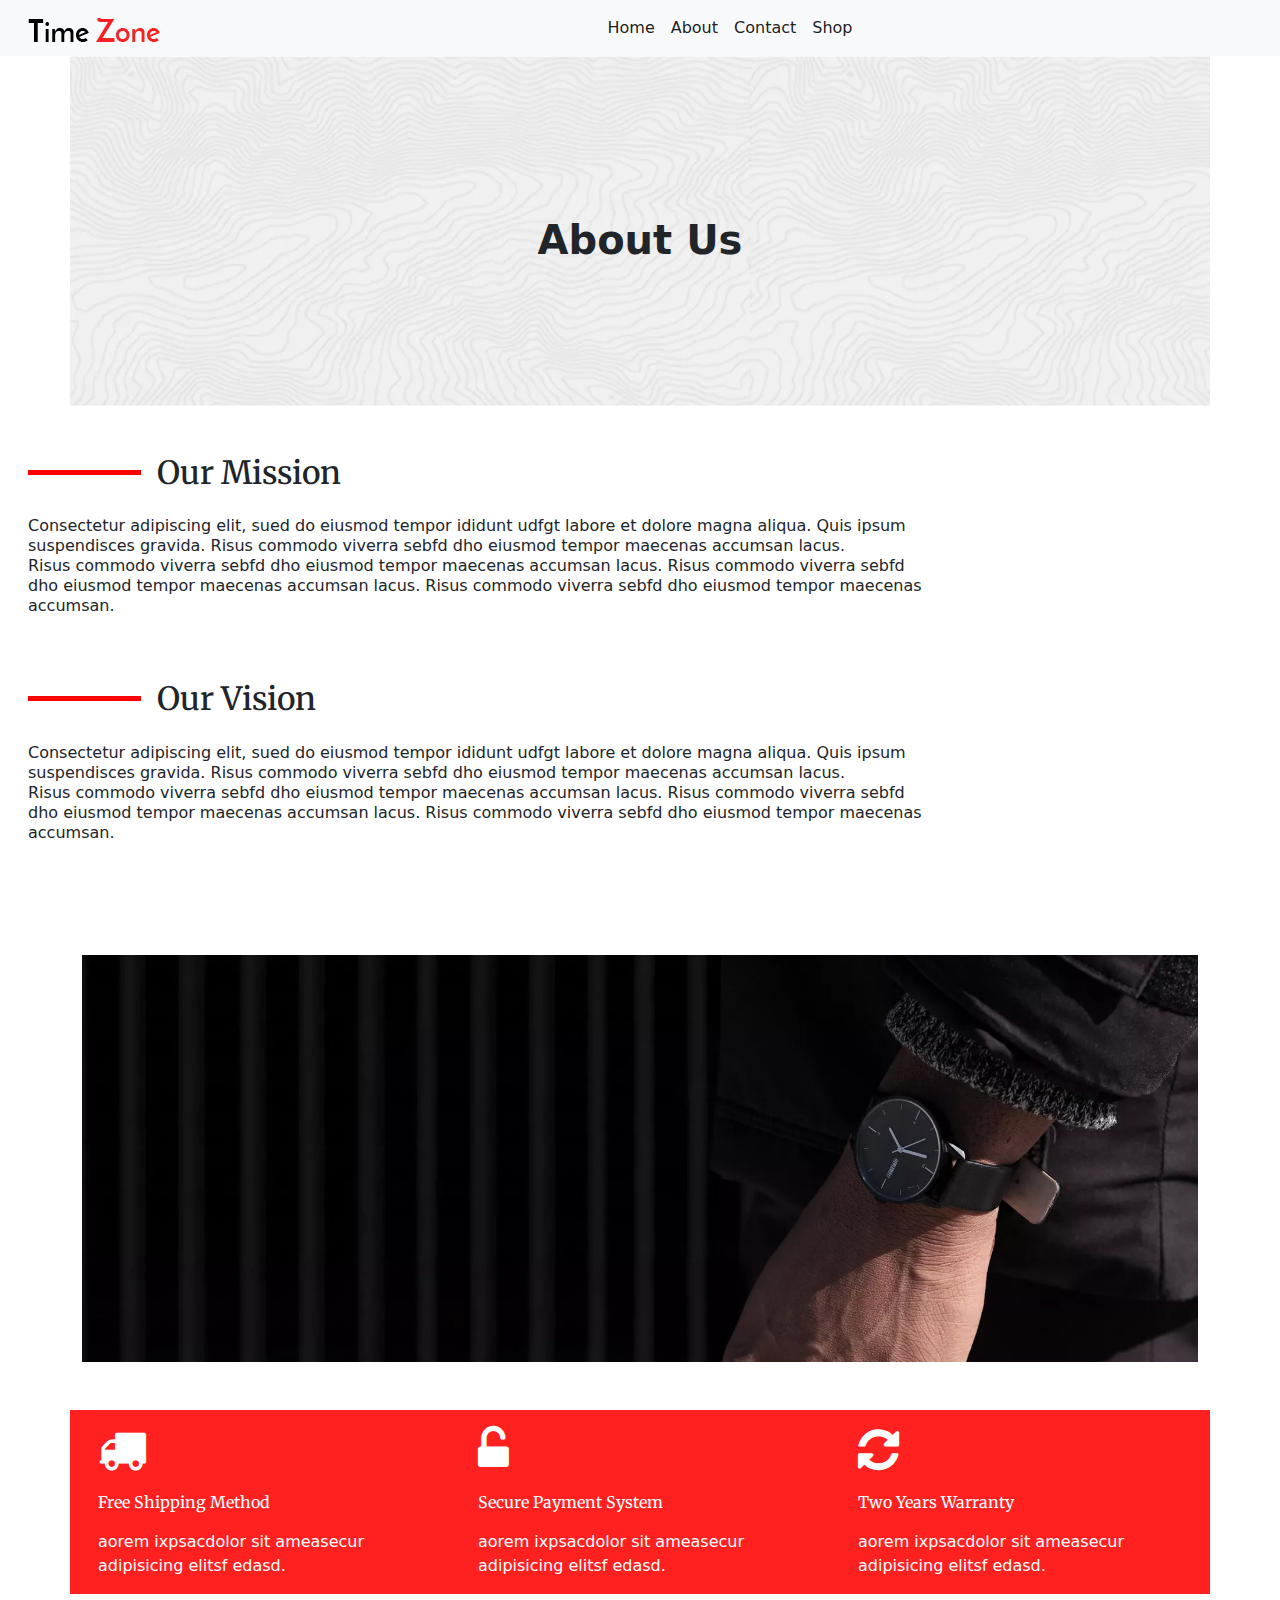
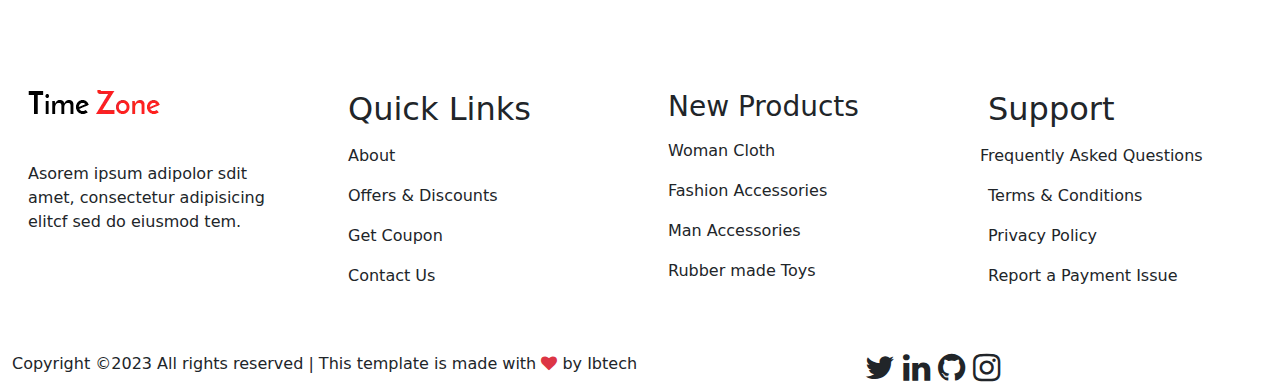
<file: about-us.html>
<!DOCTYPE html>
<html lang="en">
<head>
       <meta charset="UTF-8">
       <meta http-equiv="X-UA-Compatible" content="IE=edge">
       <meta name="viewport" content="width=device-width, initial-scale=1.0">
       <title>TimeZone</title>
       <link rel="stylesheet" href="static/css/bootstrap.min.css">
       <link rel="stylesheet" href="static/css/style.css">
       <link rel="shortcut icon" href="static/images/1-watch.jpg" type="image/x-icon">
       <!-- icions- -->
       <link rel="stylesheet" href="https://cdnjs.cloudflare.com/ajax/libs/font-awesome/4.7.0/css/font-awesome.min.css">
       <!-- icions- -->

       <!--goggle-font -->
       <link rel="preconnect" href="https://fonts.googleapis.com">
       <link rel="preconnect" href="https://fonts.gstatic.com" crossorigin>
       <link href="https://fonts.googleapis.com/css2?family=Alkatra&family=Anton&family=Delicious+Handrawn&family=Inter:wght@300;400;500;600;700&family=Oswald&family=Roboto+Condensed&family=Rubik:wght@500&family=Ubuntu&display=swap" rel="stylesheet">
       <link rel="preconnect" href="https://fonts.googleapis.com">
      <link rel="preconnect" href="https://fonts.gstatic.com" crossorigin>
       <link href="https://fonts.googleapis.com/css2?family=Alkatra&family=Anton&family=Delicious+Handrawn&family=Inter:wght@300;400;500;600;700&family=Merriweather&family=Oswald&family=Roboto+Condensed&family=Rubik:wght@500&family=Ubuntu&display=swap" rel="stylesheet">
     <link rel="preconnect" href="https://fonts.googleapis.com">
     <link rel="preconnect" href="https://fonts.gstatic.com" crossorigin>
     <link href="https://fonts.googleapis.com/css2?family=Alkatra&family=Anton&family=Delicious+Handrawn&family=Gruppo&family=Inter:wght@300;400;500;600;700&family=Merriweather&family=Oswald&family=Roboto+Condensed&family=Rubik:wght@500&family=Ubuntu&display=swap" rel="stylesheet">
        <!--goggle-font -->

        <!-- icion -->
        <link rel="stylesheet" href="https://cdnjs.cloudflare.com/ajax/libs/font-awesome/4.7.0/css/font-awesome.min.css">
        <!-- icion -->




</head>
<body>
       <!-- navber-start -->
       <nav class="navbar navbar-expand-lg bg-light">
              <div class="container-fluid">
                <a class="navbar-brand" href="index.html">
                     <img class="img-fluid px-3" src="static/images/logo-1.webp" alt="">
                </a>
                <button class="navbar-toggler" type="button" data-bs-toggle="collapse" data-bs-target="#navbarSupportedContent" aria-controls="navbarSupportedContent" aria-expanded="false" aria-label="Toggle navigation">
                  <span class="navbar-toggler-icon"></span>
                </button>
                <div class="collapse navbar-collapse" id="navbarSupportedContent">
                  <ul class="navbar-nav me-auto mb-2 mb-lg-0 mx-auto">
                    <li class="nav-item">
                      <a class="nav-link active  footer-hover" aria-current="page" href="index.html">Home</a>
                    </li>
                    <li class="nav-item">
                     <a class="nav-link active  footer-hover" aria-current="page" href="about-us.html">About</a>
                   </li>
                   <li class="nav-item">
                     <a class="nav-link active  footer-hover" aria-current="page" href="contact-us-.html">Contact</a>
                   </li>

                   <li class="nav-item">
                     <a class="nav-link active  footer-hover" aria-current="page" href="shop-now.html">Shop</a>
                   </li>


              
                </div>
              </div>
            </nav>
       <!-- navber-end -->

       <!-- main-start -->
       <div class="container about-p">
              <div class="row">
                     <div class="text-center mt-5">
                            <h1 class="about-pp newfnt">About Us</h1>
                     </div>

              </div>
       </div>
       <!-- main-end-->

       <div class="container-fluid">
              <div class="row">
                     <div class="col-md-12 col-sm-12 col-12 mt-5">
                            <!-- our-mission-start -->
                            <div class="d-flex">
                                   <div class="line mx-3 mt-3"></div>
                                   <h2 class="text-dark new-fnt ">Our Mission</h2>
                            </div>
                            <p class="text-dark px-3 mt-3 lh-sm w-75
                            abofnt">Consectetur adipiscing elit, sued do eiusmod tempor ididunt udfgt labore et dolore magna aliqua. Quis ipsum suspendisces gravida. Risus commodo viverra sebfd dho eiusmod tempor maecenas accumsan lacus. <br>
                                   Risus commodo viverra sebfd dho eiusmod tempor maecenas accumsan lacus.

                                  Risus commodo viverra sebfd dho eiusmod tempor maecenas accumsan lacus. Risus commodo viverra sebfd dho eiusmod tempor maecenas accumsan.</p>
                                   <!-- our-mission-end-->



                                 
                            
                     </div>

                       <!--Our Vision-start-->
                       <div class="col-md-12 col-sm-12 col-12">
                            <div class="d-flex mt-5">
                                   <div class="line mx-3 mt-3"></div>
                                   <h2 class="text-dark new-fnt ">Our Vision</h2>
                            </div>

                            <p class="text-dark px-3 mt-3 lh-sm w-75
                            abofnt">Consectetur adipiscing elit, sued do eiusmod tempor ididunt udfgt labore et dolore magna aliqua. Quis ipsum suspendisces gravida. Risus commodo viverra sebfd dho eiusmod tempor maecenas accumsan lacus. <br>
                                   Risus commodo viverra sebfd dho eiusmod tempor maecenas accumsan lacus.

                                  Risus commodo viverra sebfd dho eiusmod tempor maecenas accumsan lacus. Risus commodo viverra sebfd dho eiusmod tempor maecenas accumsan.</p>
                           

                       </div>


                     
              </div>

       </div>

       <!-- main-end -->

       <!--***-->
       <div class="container mt-5">
              <div class="row">
                     <div class="col-md-12">
                            <img class="img-fluid mt-5 h-auto" src="static/images/new-product-14.webp" alt="">
                     </div>
              </div>
          </div>
          <!--***-->

       <!--our-delevry-fee-start--->
       <div class="container mt-5 " style="background-color: rgb(255,32,32);">
              <div class="row">
                     <div class="col-md-4 col-sm-12 col-12">
                            <p class="text-white px-3 mt-3"> <i class="fa fa-truck fa-3x " aria-hidden="true"></i></p>
                            <p class=" text-white px-3 mt-3 new-fnt">Free Shipping Method</p>
                            <p class="text-white px-3 mt-2">aorem ixpsacdolor sit ameasecur adipisicing elitsf edasd.</p>

                     </div>

                     <div class="col-md-4 col-sm-12 col-12">
                            <p class="text-white px-3 mt-3">
                                   <i class="fa fa-unlock-alt fa-3x" aria-hidden="true"></i>
                            </p>
                            <p class=" text-white px-3 mt-3 new-fnt">Secure Payment System</p>

                            <p class="text-white px-3 mt-2">aorem ixpsacdolor sit ameasecur adipisicing elitsf edasd.</p>



                     </div>

                     <div class="col-md-4 col-sm-12 col-12">
                            <p class="text-white px-3 mt-3">
                                   <i class="fa fa-refresh fa-3x" aria-hidden="true"></i>
                            </p>

                            <p class=" text-white px-3 mt-3 new-fnt">Two Years Warranty</p>

                            <p class="text-white px-3 mt-2">aorem ixpsacdolor sit ameasecur adipisicing elitsf edasd.</p>
                     </div>
              </div>
          </div>
       <!--our-delevry-fee-end--->

       <!-- footer-start -->
       <div class="container-fluid mt-5">
              <div class="row">
                     <div class="col-md-3 col-sm-12 col-12 mt-5">
                            <p class=" px-3">
                                   <a href="index.html">
                                          <img class="img-fluid" src="static/images/logo-1.webp" alt="">
                                   </a>
                            </p>
                            <p class="mt-4 text-dark px-3 mt-5">
                                   Asorem ipsum adipolor sdit amet, consectetur adipisicing elitcf sed do eiusmod tem.
                            </p>
                     </div>

                     <div class="col-md-3 col-sm-12 col-12 mt-5">
                            <h2 class="text-dark px-3 newfnt ">
                                   Quick Links
                            </h2>
                            <p class="text-dark px-3 footer-hover mt-3"><a href="about-us.html"></a>About</p>

                            <p class="text-dark px-3 footer-hover"><a href="about-us.html"></a>Offers & Discounts</p>

                            <p class="text-dark px-3 footer-hover"><a href="about-us.html"></a>Get Coupon</p>

                            <p class="text-dark px-3 footer-hover"><a href="contact-us-.html"></a>Contact Us</p>

                     </div>

                     <div class="col-md-3 col-sm-12 col-12 mt-5">
                            <h3 class="text-dark px-3 newfnt">New Products</h3>
                            <p class="text-dark px-3 footer-hover mt-3"><a href="about-us.html"></a>Woman Cloth</p>

                            <p class="text-dark px-3 footer-hover"><a href="about-us.html"></a>Fashion Accessories</p>

                            <p class="text-dark px-3 footer-hover"><a href="about-us.html"></a>Man Accessories</p>

                            <p class="text-dark px-3 footer-hover"><a href="about-us.html"></a>Rubber made Toys</p>



                     </div>

                     <div class="col-md-3 col-sm-12 col-12 mt-5">
                            <h2 class="text-dark px-3 newfnt">Support
                            </h2>
                            <p class="text-dark px-2 footer-hover mt-3"><a href="about-us.html"></a>Frequently Asked Questions</p>

                            <p class="text-dark px-3 footer-hover"><a href="about-us.html"></a>Terms & Conditions</p>

                            <p class="text-dark px-3 footer-hover"><a href="about-us.html"></a>Privacy Policy</p>

                            <p class="text-dark px-3 footer-hover"><a href="about-us.html"></a>Report a Payment Issue</p>
                     </div>
                     <div class="col-md-8 col-sm-12 col-12 mt-5">
                            <p class="text-dark">Copyright ©2023 All rights reserved | This template is made with <i class="fa fa-heart fa-1x text-danger" aria-hidden="true"></i> by Ibtech</p>

                     </div>
                     <div class="col-md-4 col-sm-12 col-12 mt-5">
                            <div class="d-flex gap-2">
                                   <a href="https://www.twitter.com/IBtechcode"><i class="fa fa-twitter fa-2x text-dark footer-hover" aria-hidden="true"></i></a>
                                   <a href="https://www.linkedin.com/in/oladipupo-ibrahim-165404251/"><i class="fa fa-linkedin fa-2x text-dark footer-hover" aria-hidden="true"></i></a>
                                   <a href="https://github.com/ibtech-ng"><i class="fa fa-github fa-2x text-dark footer-hover" aria-hidden="true"></i></a>
                                   <a href="https://instagram.com/ibthecoder?igshid=YmMyMTA2M2Y="><i class="fa fa-instagram fa-2x text-dark footer-hover" aria-hidden="true"></i></a>
                                   
                            </div>
                     </div>
              </div>
          </div>
          <!-- footer-end -->
          
















       <script src="//cdnjs.cloudflare.com/ajax/libs/jquery/2.1.3/jquery.min.js"></script>
       <script src="static/js/bootstrap.bundle.min.js"></script>
</body>
</html>
</file>
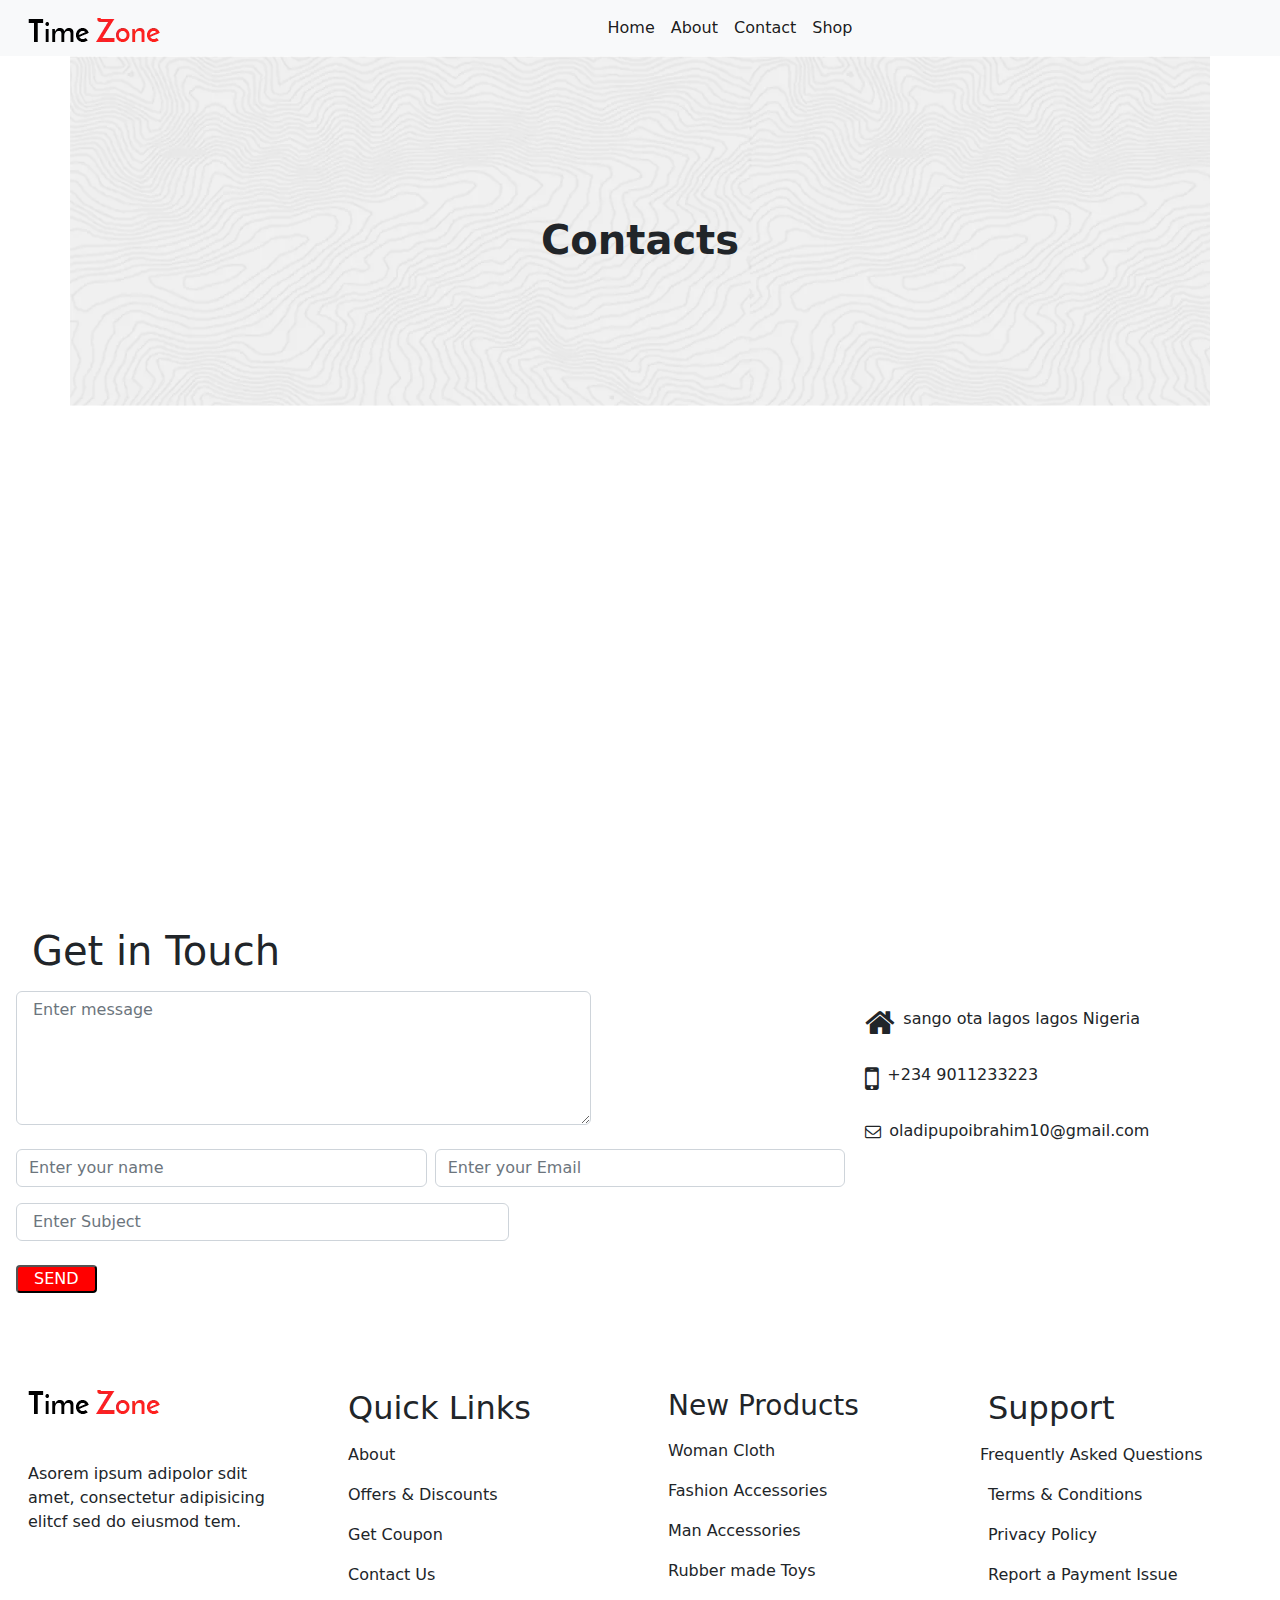
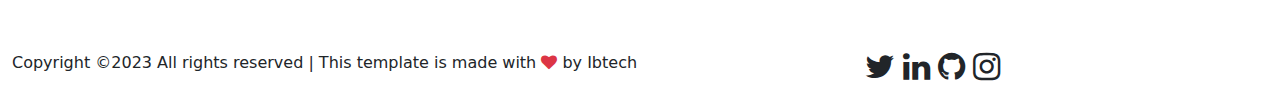
<file: contact-us-.html>
<!DOCTYPE html>
<html lang="en">
<head>
       <meta charset="UTF-8">
       <meta http-equiv="X-UA-Compatible" content="IE=edge">
       <meta name="viewport" content="width=device-width, initial-scale=1.0">
       <title>TimeZone</title>
       <link rel="stylesheet" href="static/css/bootstrap.min.css">
       <link rel="stylesheet" href="static/css/style.css">
       <!-- fonts -->
       <link rel="stylesheet" href="https://cdnjs.cloudflare.com/ajax/libs/font-awesome/4.7.0/css/font-awesome.min.css">
       <!-- fonts -->
</head>
<body>
       <!-- navber-start -->
       <nav class="navbar navbar-expand-lg bg-light">
              <div class="container-fluid">
                <a class="navbar-brand" href="index.html">
                     <img class="img-fluid px-3" src="static/images/logo-1.webp" alt="">
                </a>
                <button class="navbar-toggler" type="button" data-bs-toggle="collapse" data-bs-target="#navbarSupportedContent" aria-controls="navbarSupportedContent" aria-expanded="false" aria-label="Toggle navigation">
                  <span class="navbar-toggler-icon"></span>
                </button>
                <div class="collapse navbar-collapse" id="navbarSupportedContent">
                  <ul class="navbar-nav me-auto mb-2 mb-lg-0 mx-auto">
                    <li class="nav-item">
                      <a class="nav-link active  footer-hover" aria-current="page" href="index.html">Home</a>
                    </li>
                    <li class="nav-item">
                     <a class="nav-link active  footer-hover" aria-current="page" href="about-us.html">About</a>
                   </li>
                   <li class="nav-item">
                     <a class="nav-link active  footer-hover" aria-current="page" href="contact-us-.html">Contact</a>
                   </li>

                   <li class="nav-item">
                     <a class="nav-link active  footer-hover" aria-current="page" href="shop-now.html">Shop</a>
                   </li>


              
                </div>
              </div>
            </nav>
       <!-- navber-end-->

       <!--main-page-start-->
       <div class="container about-p">
              <div class="row">
                     <div class="text-center mt-5">
                            <h1 class="about-pp newfnt">Contacts</h1>
                     </div>

              </div>
       </div>
       <!--main-page-start-->

       <!-- map-start -->
        <div class="container mt-5  col-md-12 col-sm-12 col-12">
              <iframe src="https://www.google.com/maps/embed?pb=!1m18!1m12!1m3!1d3962.498186902541!2d3.235715613254636!3d6.708889022845313!2m3!1f0!2f0!3f0!3m2!1i1024!2i768!4f13.1!3m3!1m2!1s0x103b995b41b7dd6d%3A0xb6c08985374e0e09!2sAptech%20Computer%20Education%20-Sango%20Ota!5e0!3m2!1sen!2sng!4v1679921563764!5m2!1sen!2sng" width="100%" height="450" style="border:0;" allowfullscreen="" loading="lazy" referrerpolicy="no-referrer-when-downgrade"></iframe>
       </div> 
       <!-- map-end-->

       <!-- get-in-touch-start-->

        <div class="container-fluid">
       <div class="row">   
              <div class="col-md-8 mt-3 px-3">
              <h1 class="text-dark px-3 newfnt">Get in Touch</h1>
              <textarea style="width: 70%;" name="message" id="exampleForcontrolinput1" class="form-control px-3 mt-3" rows="5" placeholder="Enter message"></textarea>
                
              <div class=" col-sm-12 col-12 d-flex gap-2">
                     <div class="col-md-6  mt-4 ">
                            <input type="text" class="form-control" id="exampleForcontrolinput1"
                            placeholder="Enter your name">
                     </div>

                     <div class="col-md-6  mt-4">
                            <input type="text" class="form-control" id="exampleForcontrolinput1"
                            placeholder="Enter your Email">
                     </div>
              </div>
              <div class="col-md-6 col-sm-12" style="width: 60%;">
                     <input type="text" class="form-control mt-3 px-3" id="exampleForcontrolinput1" placeholder="Enter Subject">
             
              <button type="button" class="mt-4 rounded-1 px-3 text-white btn-3" style="background-color: red;">SEND</button>
            </div>
              </div>

              
                     <div class="col-md-4 col-sm-12 col-12 mt-5">
                            <div class="text-dark mt-5 d-flex gap-2">
                                   <i class="fa fa-home fa-2x" aria-hidden="true"></i>
                                   <p>sango ota lagos lagos Nigeria</p>
                                   
                            </div>
                            <div class="text-dark mt-3 d-flex gap-2">
                                   <i class="fa fa-mobile fa-2x" aria-hidden="true"></i>
                                   <p>+234 9011233223</p>
                            </div>
                            <div class="text-dark mt-3 d-flex gap-2">
                                   <i class="fa fa-envelope-o mt-1" aria-hidden="true"></i>
                                   <p>oladipupoibrahim10@gmail.com</p>
                            </div>
                     </div>
              </div>
       </div> 
        <!-- get-in-touch-end-->

        <!-- footer-start -->
        <div class="container-fluid mt-5">
              <div class="row">
                     <div class="col-md-3 col-sm-12 col-12 mt-5">
                            <p class=" px-3">
                                   <a href="index.html">
                                          <img class="img-fluid" src="static/images/logo-1.webp" alt="">
                                   </a>
                            </p>
                            <p class="mt-4 text-dark px-3 mt-5">
                                   Asorem ipsum adipolor sdit amet, consectetur adipisicing elitcf sed do eiusmod tem.
                            </p>
                     </div>

                     <div class="col-md-3 col-sm-12 col-12 mt-5">
                            <h2 class="text-dark px-3 newfnt ">
                                   Quick Links
                            </h2>
                            <p class="text-dark px-3 footer-hover mt-3"><a href="about-us.html"></a>About</p>

                            <p class="text-dark px-3 footer-hover"><a href="about-us.html"></a>Offers & Discounts</p>

                            <p class="text-dark px-3 footer-hover"><a href="about-us.html"></a>Get Coupon</p>

                            <p class="text-dark px-3 footer-hover"><a href="contact-us-.html"></a>Contact Us</p>

                     </div>

                     <div class="col-md-3 col-sm-12 col-12 mt-5">
                            <h3 class="text-dark px-3 newfnt">New Products</h3>
                            <p class="text-dark px-3 footer-hover mt-3"><a href="about-us.html"></a>Woman Cloth</p>

                            <p class="text-dark px-3 footer-hover"><a href="about-us.html"></a>Fashion Accessories</p>

                            <p class="text-dark px-3 footer-hover"><a href="about-us.html"></a>Man Accessories</p>

                            <p class="text-dark px-3 footer-hover"><a href="about-us.html"></a>Rubber made Toys</p>



                     </div>

                     <div class="col-md-3 col-sm-12 col-12 mt-5">
                            <h2 class="text-dark px-3 newfnt">Support
                            </h2>
                            <p class="text-dark px-2 footer-hover mt-3"><a href="about-us.html"></a>Frequently Asked Questions</p>

                            <p class="text-dark px-3 footer-hover"><a href="about-us.html"></a>Terms & Conditions</p>

                            <p class="text-dark px-3 footer-hover"><a href="about-us.html"></a>Privacy Policy</p>

                            <p class="text-dark px-3 footer-hover"><a href="about-us.html"></a>Report a Payment Issue</p>
                     </div>
                     <div class="col-md-8 col-sm-12 col-12 mt-5">
                            <p class="text-dark">Copyright ©2023 All rights reserved | This template is made with <i class="fa fa-heart fa-1x text-danger" aria-hidden="true"></i> by Ibtech</p>

                     </div>
                     <div class="col-md-4 col-sm-12 col-12 mt-5">
                            <div class="d-flex gap-2">
                                   <a href="https://www.twitter.com/IBtechcode"><i class="fa fa-twitter fa-2x text-dark footer-hover" aria-hidden="true"></i></a>
                                   <a href="https://www.linkedin.com/in/oladipupo-ibrahim-165404251/"><i class="fa fa-linkedin fa-2x text-dark footer-hover" aria-hidden="true"></i></a>
                                   <a href="https://github.com/ibtech-ng"><i class="fa fa-github fa-2x text-dark footer-hover" aria-hidden="true"></i></a>
                                   <a href="https://instagram.com/ibthecoder?igshid=YmMyMTA2M2Y="><i class="fa fa-instagram fa-2x text-dark footer-hover" aria-hidden="true"></i></a>
                                   
                            </div>
                     </div>
              </div>
          </div>
          <!-- footer-end -->












        <script src="//cdnjs.cloudflare.com/ajax/libs/jquery/2.1.3/jquery.min.js"></script>
       <script src="static/js/bootstrap.bundle.min.js"></script>
</body>
</html>
</file>
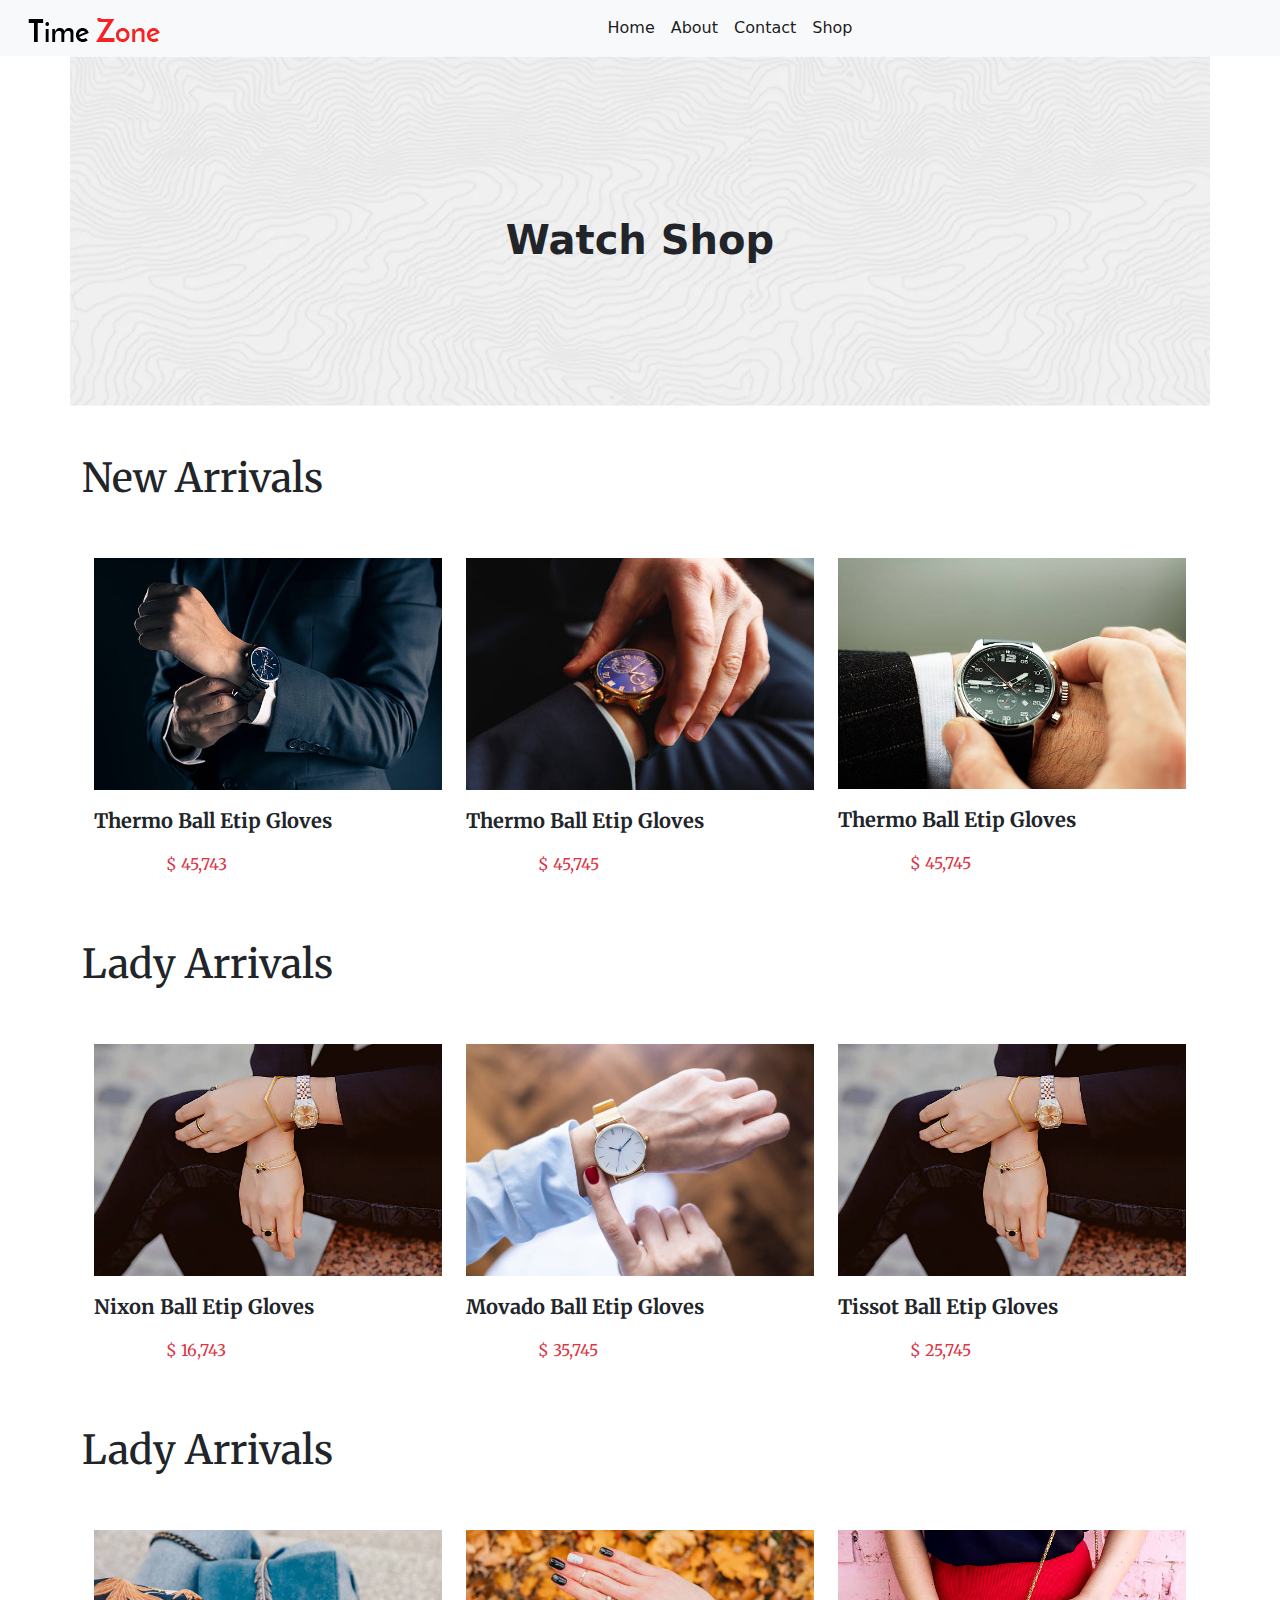
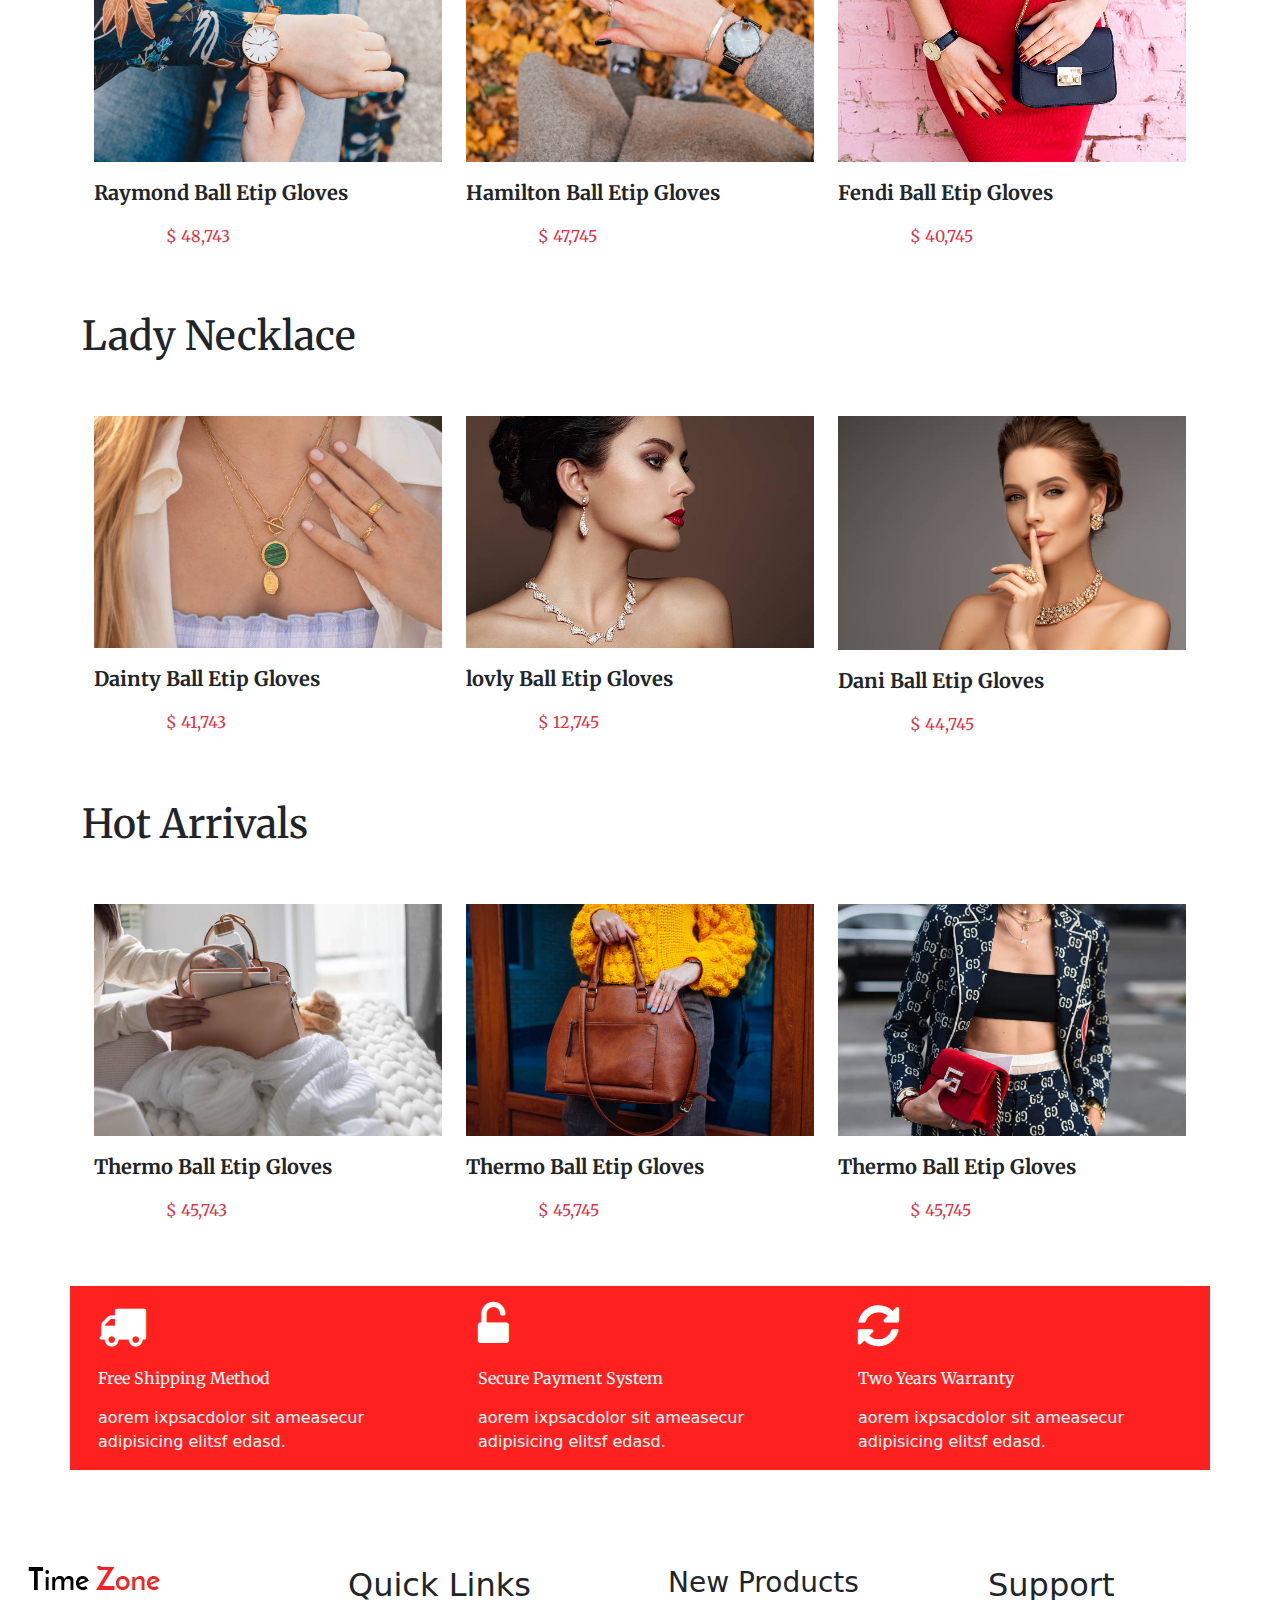
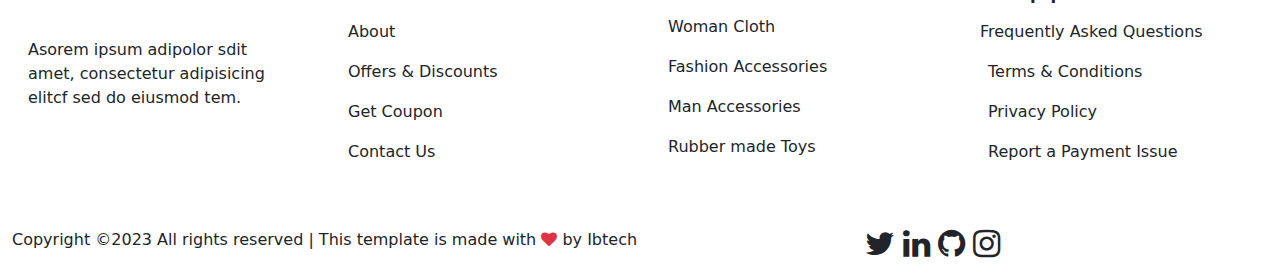
<file: shop-now.html>
<!DOCTYPE html>
<html lang="en">
<head>
       <meta charset="UTF-8">
       <meta http-equiv="X-UA-Compatible" content="IE=edge">
       <meta name="viewport" content="width=device-width, initial-scale=1.0">
       <title>TimeZone</title>
       <link rel="stylesheet" href="static/css/bootstrap.min.css">
       <link rel="stylesheet" href="static/css/style.css">
       <link rel="shortcut icon" href="static/images/1-watch.jpg" type="image/x-icon">
       <!-- icion -->
       <link rel="stylesheet" href="https://cdnjs.cloudflare.com/ajax/libs/font-awesome/4.7.0/css/font-awesome.min.css">
        <!-- icion -->

        <!-- google-font -->
        <link rel="preconnect" href="https://fonts.googleapis.com">
       <link rel="preconnect" href="https://fonts.gstatic.com" crossorigin>
       <link href="https://fonts.googleapis.com/css2?family=Alkatra&family=Anton&family=Delicious+Handrawn&family=Inter:wght@300;400;500;600;700&family=Oswald&family=Roboto+Condensed&family=Rubik:wght@500&family=Ubuntu&display=swap" rel="stylesheet">
       <link rel="preconnect" href="https://fonts.googleapis.com">
      <link rel="preconnect" href="https://fonts.gstatic.com" crossorigin>
       <link href="https://fonts.googleapis.com/css2?family=Alkatra&family=Anton&family=Delicious+Handrawn&family=Inter:wght@300;400;500;600;700&family=Merriweather&family=Oswald&family=Roboto+Condensed&family=Rubik:wght@500&family=Ubuntu&display=swap" rel="stylesheet">
     <link rel="preconnect" href="https://fonts.googleapis.com">
     <link rel="preconnect" href="https://fonts.gstatic.com" crossorigin>
     <link href="https://fonts.googleapis.com/css2?family=Alkatra&family=Anton&family=Delicious+Handrawn&family=Gruppo&family=Inter:wght@300;400;500;600;700&family=Merriweather&family=Oswald&family=Roboto+Condensed&family=Rubik:wght@500&family=Ubuntu&display=swap" rel="stylesheet">
     <!-- google-font -->
</head>
<body>
       <!-- navber-start -->
       <nav class="navbar navbar-expand-lg bg-light">
              <div class="container-fluid">
                <a class="navbar-brand" href="index.html">
                     <img class="img-fluid px-3" src="static/images/logo-1.webp" alt="">
                </a>
                <button class="navbar-toggler" type="button" data-bs-toggle="collapse" data-bs-target="#navbarSupportedContent" aria-controls="navbarSupportedContent" aria-expanded="false" aria-label="Toggle navigation">
                  <span class="navbar-toggler-icon"></span>
                </button>
                <div class="collapse navbar-collapse" id="navbarSupportedContent">
                  <ul class="navbar-nav me-auto mb-2 mb-lg-0 mx-auto">
                    <li class="nav-item">
                      <a class="nav-link active  footer-hover" aria-current="page" href="index.html">Home</a>
                    </li>
                    <li class="nav-item">
                     <a class="nav-link active  footer-hover" aria-current="page" href="about-us.html">About</a>
                   </li>
                   <li class="nav-item">
                     <a class="nav-link active  footer-hover" aria-current="page" href="contact-us-.html">Contact</a>
                   </li>
                   <li class="nav-item">
                     <a class="nav-link active  footer-hover" aria-current="page" href="shop-now.html">Shop</a>
                   </li>
                </div>
              </div>
            </nav>
       <!-- navber-end -->

       <!--main-page-start-->
       <div class="container about-p">
              <div class="row">
                     <div class="text-center mt-5">
                            <h1 class="about-pp newfnt">Watch Shop</h1>
                     </div>

              </div>
       </div>
       <!-- main-end -->

       <!-- show-now-start-1-->
       <div class="container mt-5" >
         <h1 class="text-start text-dark mt-5 new-fnt">New Arrivals</h1>
         <div class="row mx-auto">
                <div class="col-md-4 col-sm-12 col-12 mt-5 ">
                       <p class="text-white  text-center">
                              <img class="img-fluid image-new" src="static/images/show-now-1.jpg" alt="">
                              <p class="text-dark fw-bold fs-5 new-fnt">Thermo Ball Etip Gloves</p>
                              <p class="text-danger mx-5 px-4 new-fnt">$ 45,743</p>
                       </p>

                </div>

                <div class="col-md-4 col-sm-12 col-12 mt-5">
                       <p class="text-white text-center">
                              <img class="img-fluid image-new" src="static/images/show-now-2.jpg" alt="">
                              <p class="text-dark fw-bold fs-5 new-fnt">Thermo Ball Etip Gloves</p>
                              <p class="text-danger mx-5 px-4 new-fnt">$ 45,745</p>

                       </p>

                </div>

                <div class="col-md-4 col-sm-12 col-12 mt-5">
                       <p class="text-white  text-center">
                              <img class="img-fluid image-new" src="static/images/show-33.jpg" alt="">
                              <p class="text-dark fw-bold fs-5 new-fnt">Thermo Ball Etip Gloves</p>
                              <p class="text-danger mx-5 px-4 new-fnt">$ 45,745</p>

                       </p>

                </div>
         </div>
   </div>

        <!-- show-now-end-1-->


        <!-- shop-now-2-start-->
        <div class="container mt-5" >
         <h1 class="text-start text-dark mt-5 new-fnt">Lady  Arrivals </h1>
         <div class="row mx-auto">
                <div class="col-md-4 col-sm-12 col-12 mt-5 ">
                       <p class="text-white  text-center">
                              <img class="img-fluid image-new" src="static/images/show-4.jpg" alt="">
                              <p class="text-dark fw-bold fs-5 new-fnt"> Nixon Ball Etip Gloves</p>
                              <p class="text-danger mx-5 px-4 new-fnt">$ 16,743</p>
                       </p>

                </div>

                <div class="col-md-4 col-sm-12 col-12 mt-5">
                       <p class="text-white text-center">
                              <img class="img-fluid image-new" src="static/images/show-3.jpg" alt="">
                              <p class="text-dark fw-bold fs-5 new-fnt">Movado
                                 Ball Etip Gloves</p>
                              <p class="text-danger mx-5 px-4 new-fnt">$ 35,745</p>

                       </p>

                </div>

                <div class="col-md-4 col-sm-12 col-12 mt-5">
                       <p class="text-white  text-center">
                              <img class="img-fluid image-new" src="static/images/show-4.jpg" alt="">
                              <p class="text-dark fw-bold fs-5 new-fnt">Tissot Ball Etip Gloves</p>
                              <p class="text-danger mx-5 px-4 new-fnt">$ 25,745</p>

                       </p>

                </div>
         </div>
   </div>
        <!-- shop-now-2-end-->


        <!-- show-now-3-start -->
        <div class="container mt-5" >
         <h1 class="text-start text-dark mt-5 new-fnt">Lady  Arrivals </h1>
         <div class="row mx-auto">
                <div class="col-md-4 col-sm-12 col-12 mt-5 ">
                       <p class="text-white  text-center">
                              <img class="img-fluid image-new" src="static/images/show-5.jpg" alt="">
                              <p class="text-dark fw-bold fs-5 new-fnt">Raymond Ball Etip Gloves</p>
                              <p class="text-danger mx-5 px-4 new-fnt">$ 48,743</p>
                       </p>

                </div>

                <div class="col-md-4 col-sm-12 col-12 mt-5">
                       <p class="text-white text-center">
                              <img class="img-fluid image-new" src="static/images/show-6.jpg" alt="">
                              <p class="text-dark fw-bold fs-5 new-fnt">Hamilton Ball Etip Gloves</p>
                              <p class="text-danger mx-5 px-4 new-fnt">$ 47,745</p>

                       </p>

                </div>

                <div class="col-md-4 col-sm-12 col-12 mt-5">
                       <p class="text-white  text-center">
                              <img class="img-fluid image-new" src="static/images/show-7.jpg" alt="">
                              <p class="text-dark fw-bold fs-5 new-fnt">Fendi Ball Etip Gloves</p>
                              <p class="text-danger mx-5 px-4 new-fnt">$ 40,745</p>

                       </p>

                </div>
         </div>
   </div>
        <!-- show-now-3-end -->


        <!-- shop-now-4-end -->
        <div class="container mt-5" >
         <h1 class="text-start text-dark mt-5 new-fnt">Lady   Necklace</h1>
         <div class="row mx-auto">
                <div class="col-md-4 col-sm-12 col-12 mt-5 ">
                       <p class="text-white  text-center">
                              <img class="img-fluid image-new" src="static/images/lady-neck-1.jpg" alt="">
                              <p class="text-dark fw-bold fs-5 new-fnt">Dainty Ball Etip Gloves</p>
                              <p class="text-danger mx-5 px-4 new-fnt">$ 41,743</p>
                       </p>

                </div>

                <div class="col-md-4 col-sm-12 col-12 mt-5">
                       <p class="text-white text-center">
                              <img class="img-fluid image-new" src="static/images/lady-neck-2.jpg" alt="">
                              <p class="text-dark fw-bold fs-5 new-fnt">lovly Ball Etip Gloves</p>
                              <p class="text-danger mx-5 px-4 new-fnt">$ 12,745</p>

                       </p>

                </div>

                <div class="col-md-4 col-sm-12 col-12 mt-5">
                       <p class="text-white  text-center">
                              <img class="img-fluid image-new" src="static/images/lady-neck-33.jpg" alt="">
                              <p class="text-dark fw-bold fs-5 new-fnt">Dani Ball Etip Gloves</p>
                              <p class="text-danger mx-5 px-4 new-fnt">$ 44,745</p>

                       </p>

                </div>
         </div>
   </div>
        <!-- shop-now-4-start-->



        <!-- shop-now-5-start -->
        <div class="container mt-5" >
         <h1 class="text-start text-dark mt-5 new-fnt">Hot  Arrivals  </h1>
         <div class="row mx-auto">
                <div class="col-md-4 col-sm-12 col-12 mt-5 ">
                       <p class="text-white  text-center">
                              <img class="img-fluid image-new" src="static/images/lady-bag-1.jpg" alt="">
                              <p class="text-dark fw-bold fs-5 new-fnt">Thermo Ball Etip Gloves</p>
                              <p class="text-danger mx-5 px-4 new-fnt">$ 45,743</p>
                       </p>

                </div>

                <div class="col-md-4 col-sm-12 col-12 mt-5">
                       <p class="text-white text-center">
                              <img class="img-fluid image-new" src="static/images/lady-bag-2.jpg" alt="">
                              <p class="text-dark fw-bold fs-5 new-fnt">Thermo Ball Etip Gloves</p>
                              <p class="text-danger mx-5 px-4 new-fnt">$ 45,745</p>

                       </p>

                </div>

                <div class="col-md-4 col-sm-12 col-12 mt-5">
                       <p class="text-white  text-center">
                              <img class="img-fluid image-new" src="static/images/lady-bag-3.jpg" alt="">
                              <p class="text-dark fw-bold fs-5 new-fnt">Thermo Ball Etip Gloves</p>
                              <p class="text-danger mx-5 px-4 new-fnt">$ 45,745</p>

                       </p>

                </div>
         </div>
   </div>
         <!-- shop-now-5-end-->

        <!--delevery-fee-->
        <div class="container mt-5 " style="background-color: rgb(255,32,32);">
         <div class="row">
                <div class="col-md-4 col-sm-12 col-12">
                       <p class="text-white px-3 mt-3"> <i class="fa fa-truck fa-3x " aria-hidden="true"></i></p>
                       <p class=" text-white px-3 mt-3 new-fnt">Free Shipping Method</p>
                       <p class="text-white px-3 mt-2">aorem ixpsacdolor sit ameasecur adipisicing elitsf edasd.</p>

                </div>

                <div class="col-md-4 col-sm-12 col-12">
                       <p class="text-white px-3 mt-3">
                              <i class="fa fa-unlock-alt fa-3x" aria-hidden="true"></i>
                       </p>
                       <p class=" text-white px-3 mt-3 new-fnt">Secure Payment System</p>

                       <p class="text-white px-3 mt-2">aorem ixpsacdolor sit ameasecur adipisicing elitsf edasd.</p>



                </div>

                <div class="col-md-4 col-sm-12 col-12">
                       <p class="text-white px-3 mt-3">
                              <i class="fa fa-refresh fa-3x" aria-hidden="true"></i>
                       </p>

                       <p class=" text-white px-3 mt-3 new-fnt">Two Years Warranty</p>

                       <p class="text-white px-3 mt-2">aorem ixpsacdolor sit ameasecur adipisicing elitsf edasd.</p>
                </div>
         </div>
     </div>
        <!--delevery fee -->

        <!-- footer-start -->
        <div class="container-fluid mt-5">
         <div class="row">
                <div class="col-md-3 col-sm-12 col-12 mt-5">
                       <p class=" px-3">
                              <a href="index.html">
                                     <img class="img-fluid" src="static/images/logo-1.webp" alt="">
                              </a>
                       </p>
                       <p class="mt-4 text-dark px-3 mt-5">
                              Asorem ipsum adipolor sdit amet, consectetur adipisicing elitcf sed do eiusmod tem.
                       </p>
                </div>

                <div class="col-md-3 col-sm-12 col-12 mt-5">
                       <h2 class="text-dark px-3 newfnt ">
                              Quick Links
                       </h2>
                       <p class="text-dark px-3 footer-hover mt-3"><a href="about-us.html"></a>About</p>

                       <p class="text-dark px-3 footer-hover"><a href="about-us.html"></a>Offers & Discounts</p>

                       <p class="text-dark px-3 footer-hover"><a href="about-us.html"></a>Get Coupon</p>

                       <p class="text-dark px-3 footer-hover"><a href="contact-us-.html"></a>Contact Us</p>

                </div>

                <div class="col-md-3 col-sm-12 col-12 mt-5">
                       <h3 class="text-dark px-3 newfnt">New Products</h3>
                       <p class="text-dark px-3 footer-hover mt-3"><a href="about-us.html"></a>Woman Cloth</p>

                       <p class="text-dark px-3 footer-hover"><a href="about-us.html"></a>Fashion Accessories</p>

                       <p class="text-dark px-3 footer-hover"><a href="about-us.html"></a>Man Accessories</p>

                       <p class="text-dark px-3 footer-hover"><a href="about-us.html"></a>Rubber made Toys</p>



                </div>

                <div class="col-md-3 col-sm-12 col-12 mt-5">
                       <h2 class="text-dark px-3 newfnt">Support
                       </h2>
                       <p class="text-dark px-2 footer-hover mt-3"><a href="about-us.html"></a>Frequently Asked Questions</p>

                       <p class="text-dark px-3 footer-hover"><a href="about-us.html"></a>Terms & Conditions</p>

                       <p class="text-dark px-3 footer-hover"><a href="about-us.html"></a>Privacy Policy</p>

                       <p class="text-dark px-3 footer-hover"><a href="about-us.html"></a>Report a Payment Issue</p>
                </div>
                <div class="col-md-8 col-sm-12 col-12 mt-5">
                       <p class="text-dark">Copyright ©2023 All rights reserved | This template is made with <i class="fa fa-heart fa-1x text-danger" aria-hidden="true"></i> by Ibtech</p>

                </div>
                <div class="col-md-4 col-sm-12 col-12 mt-5">
                       <div class="d-flex gap-2">
                              <a href="https://www.twitter.com/IBtechcode"><i class="fa fa-twitter fa-2x text-dark footer-hover" aria-hidden="true"></i></a>
                              <a href="https://www.linkedin.com/in/oladipupo-ibrahim-165404251/"><i class="fa fa-linkedin fa-2x text-dark footer-hover" aria-hidden="true"></i></a>
                              <a href="https://github.com/ibtech-ng"><i class="fa fa-github fa-2x text-dark footer-hover" aria-hidden="true"></i></a>
                              <a href="https://instagram.com/ibthecoder?igshid=YmMyMTA2M2Y="><i class="fa fa-instagram fa-2x text-dark footer-hover" aria-hidden="true"></i></a>
                              
                       </div>
                </div>
         </div>

     </div>
     <!-- footer-end -->












        






















         <script src="//cdnjs.cloudflare.com/ajax/libs/jquery/2.1.3/jquery.min.js"></script>
       <script src="static/js/bootstrap.bundle.min.js"></script>
</body>
</html>
</file>
<file: static/css/style.css>
*{
 margin: 0;
padding: 0;
/* text-decoration: none; */
list-style: none; 
}
:root{
       --landfnt: 'Alkatra', 'cursive';
       --newfnt: 'Merriweather', serif;
       ---abofnt: 'Gruppo', 'cursive';
}
/* landing-styling-start */

.land-fnt{
       font-family: var(--landfnt);
       columns: rgb(11,28,57);
       font-weight: 600;
       /* opacity: 0; */
       animation: land-fnt 1.2s ease-in-out;     
}
@keyframes land-fnt{
       from{
              /* opacity: 0; */
              transform: translateX(-30%);
       }
       to{
              transform: translateX(0);
       }
}
.landfnt2{
       
       animation: landfnt2 1.2s ease-in-out; 

}
@keyframes landfnt2{
       from{
              /* opacity: 0; */
              transform: translateX(-30%);
       }
       to{
              transform: translateX(0);
       }
}

.land-btn{
       color: white;
       align-items: center;
       background-color: rgb(74,74,75);
       padding: 4%;
       animation: land-btn 1.2s ease-in-out;
}

@keyframes land-btn{
       from{
              /* opacity: 0; */
              transform: translateX(-30%);
       }
       to{
              transform: translateX(0);
       }
}
.land-btn:hover{
       background-color: rgb(255,32,32);
       /* transform: scale(1.05); */
       transition: .1s step-end;
       filter: 0.;

}
   

.land-img{
       background-image: url(../images/land-11.webp);
       background-repeat: no-repeat;
       background-position: center;
       background-size: contain;
       height: 400px;
       
}
.image-trans{
       transition: .3s all;
}
.image-trans:hover {
       transform: scale(1.03);
       transition: .4s all;
       filter: 0.;
}
/* landing-styling-end */

/* New Arrivals-product-styling-start */

.new-fnt{
       font-family: var(--newfnt);
}
.image-new{
       transition: .5s all;
}
.image-new:hover {
       transform: scale(1.05);
       transition: .4s all;
       filter: 0.;
}


/* New Arrivals-product-styling-end*/

/* view-more-bbtn-start */

.view-m-bbtn{
       color: white;
       background-color: rgb(255,32,32);

}
.view-m-bbtn:hover{
       background-color: rgb(74,74,75);
       /* transform: scale(1.05); */
       transition: .1s step-end;
       filter: 0.;


}
.btn-3{
       color: white;
       background-color: rgb(255,32,32);
}
.btn-3:hover{
       background-color: rgb(74,74,75);
       /* transform: scale(1.05); */
       transition: .1s step-end;
       filter: 0.;

}
/* view-more-bbtn-end */

/* footer-styling-start */

.footer-hover:hover{
       color: rgb(255,32,32) !important;
       transform: scale(1.09);
}

/* footer-styling-end*/

/* about-us-styling-start */
.about-p{
       background-image: url(../images/about-us-bg.webp);
       background-repeat: no-repeat;
       background-size: cover;
       height: 350px;
}
.about-pp{
       margin-top: 10% !important;
       align-items: center;
       font-weight: 900;
}
.line--1{
       border-left:3px solid red ;
}
.btn-3:hover{
       color: black !important;

}
.pic-absolute{
       position: absolute;
}
.add-to-cart{
       width: 100%;
       height: 100px;
       background-color: red;
       z-index: 100;
       position: relative;
       bottom: 0;
}
/* popular-items-styling-start */

/* Our Mission */
.line{
      width: 9%;
       height: 5px;
        /* position: absolute;  */
       background-color: red;

} 
/*Our Mission   */
.box-1{
       height: 50vh;
       width: 87%;
       position: relative;
     
}
.box-1 .box-2{
       width: 97%;
        height: 60vh;
       /* background-color: black; */
       border-radius: 10px;
       position: relative;

}
.box1 .box-2 img{
       /* width: 100%; */
       /* height: 100%; */
       border-radius: inherit;
}
.box-1 .add-to{
       width: 100%;
       height: 110px;
       position: absolute;
       background-color: red;
        bottom: 100px !important;
        opacity: 80%;
        display: none; 
        transition: .3s;
        animation-name: fade-;
        animation-duration: 1s;
        animation-iteration-count: 1;
}
.box-1 :hover .add-to{
       display: block;
}

/* .footer-text{
       width: 80%;
}
@media only screen and (max-width: 767px) {
       .footer-text{
              width: 20%;
       }
} */








/* popular-items-styling */
</file>
